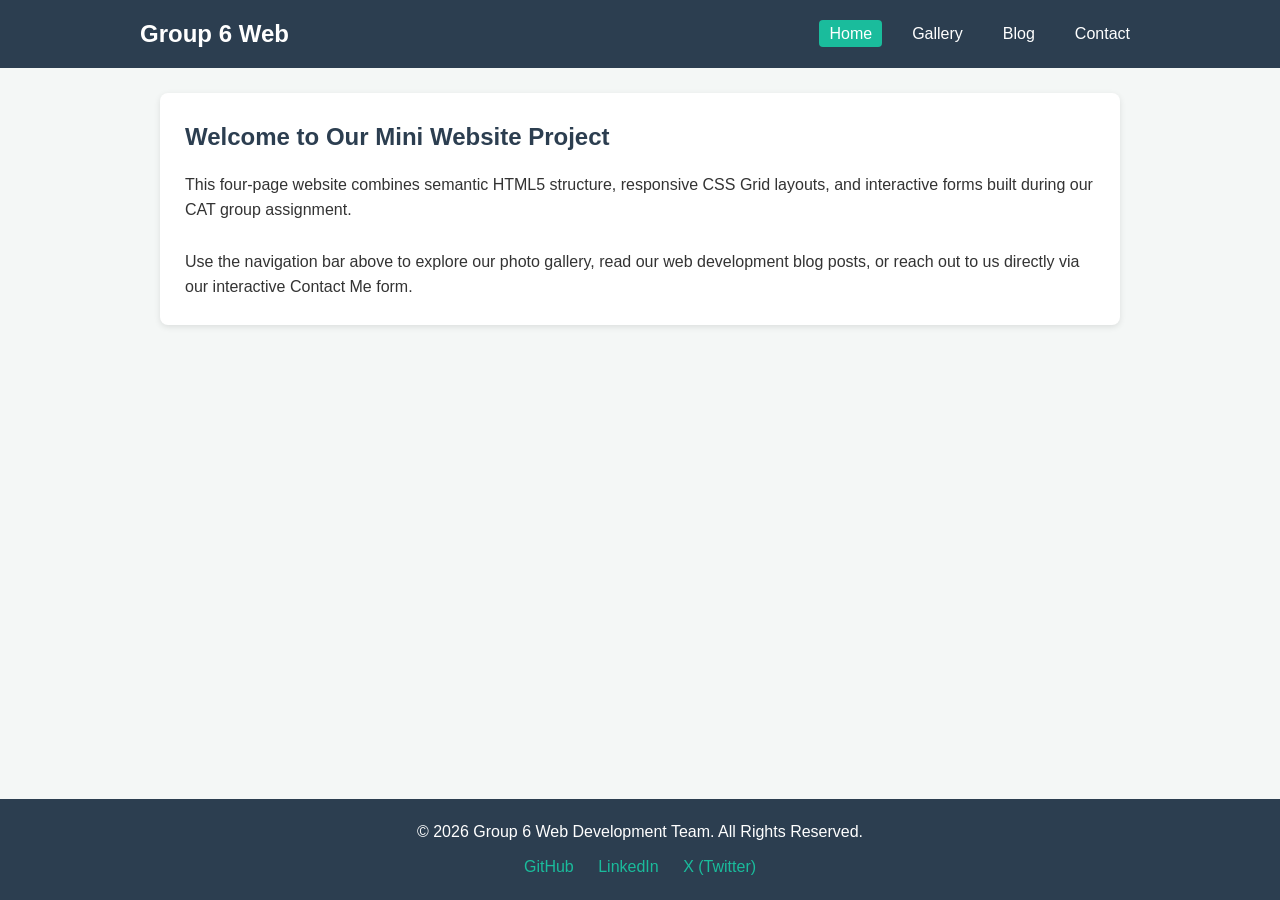
<file: index.html>
<!DOCTYPE html>
<html lang="en">
<head>
    <meta charset="UTF-8">
    <meta name="viewport" content="width=device-width, initial-scale=1.0">
    <title>Home | Group 6 Mini Website</title>
    <link rel="stylesheet" href="style.css">
</head>
<body>

    <header>
        <div class="nav-container">
            <a href="index.html" class="logo">Group 6 Web</a>
            <input type="checkbox" id="menu-toggle">
            <label for="menu-toggle" class="hamburger">&#9776;</label>
            <ul class="nav-links">
                <li><a href="index.html" class="active">Home</a></li>
                <li><a href="gallery.html">Gallery</a></li>
                <li><a href="blog.html">Blog</a></li>
                <li><a href="contact.html">Contact</a></li>
            </ul>
        </div>
    </header>

    <main>
        <section class="card">
            <h1>Welcome to Our Mini Website Project</h1>
            <p>This four-page website combines semantic HTML5 structure, responsive CSS Grid layouts, and interactive forms built during our CAT group assignment.</p>
            <br>
            <p>Use the navigation bar above to explore our photo gallery, read our web development blog posts, or reach out to us directly via our interactive Contact Me form.</p>
        </section>
    </main>

    <footer>
        <p>&copy; 2026 Group 6 Web Development Team. All Rights Reserved.</p>
        <div class="social-links">
            <a href="https://github.com" target="_blank">GitHub</a>
            <a href="https://linkedin.com" target="_blank">LinkedIn</a>
            <a href="https://twitter.com" target="_blank">X (Twitter)</a>
        </div>
    </footer>

</body>
</html>
</file>
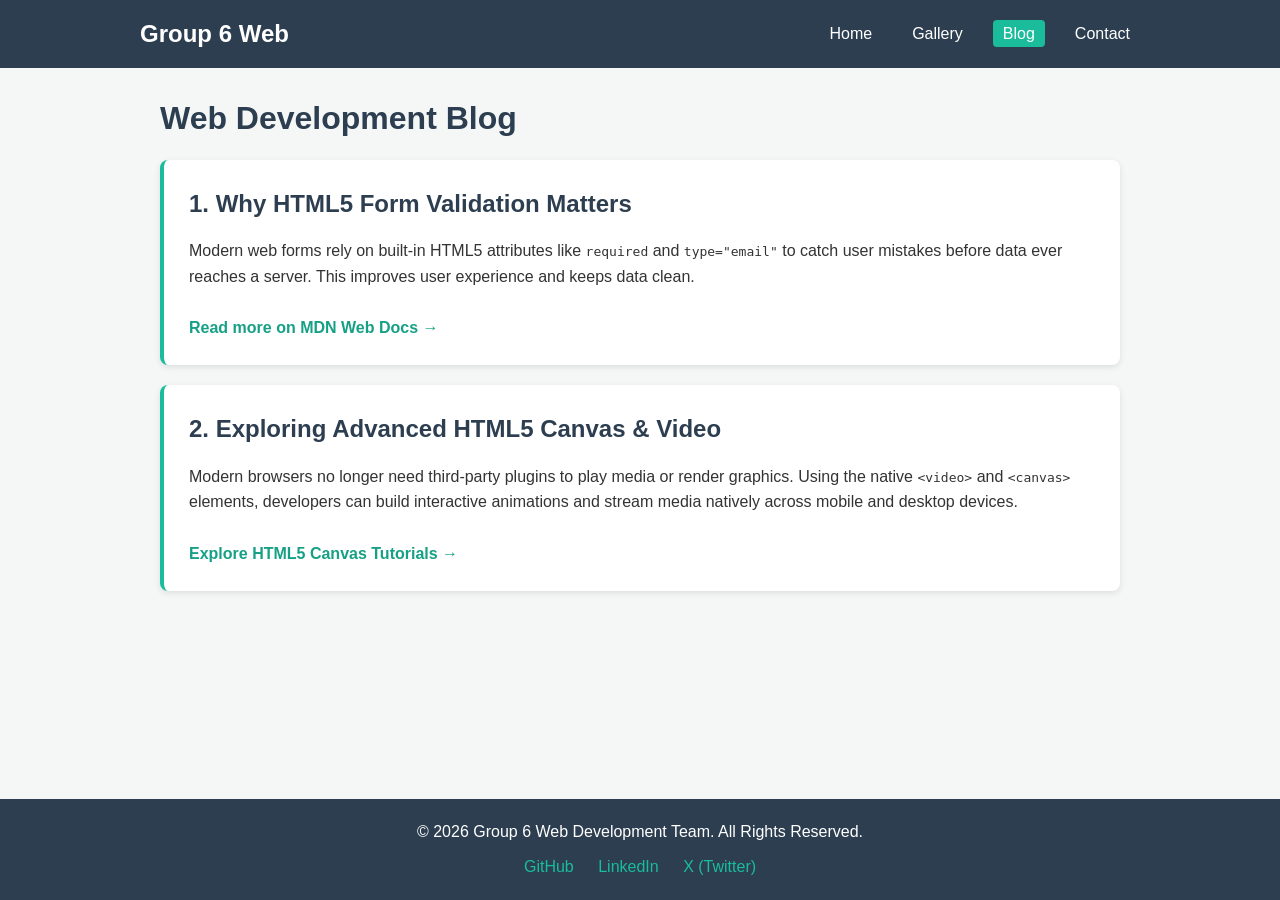
<file: blog.HTML>
<!DOCTYPE html>
<html lang="en">
<head>
    <meta charset="UTF-8">
    <meta name="viewport" content="width=device-width, initial-scale=1.0">
    <title>Blog | Group 6 Mini Website</title>
    <link rel="stylesheet" href="style.css">
</head>
<body>

    <header>
        <div class="nav-container">
            <a href="index.html" class="logo">Group 6 Web</a>
            <input type="checkbox" id="menu-toggle">
            <label for="menu-toggle" class="hamburger">&#9776;</label>
            <ul class="nav-links">
                <li><a href="index.html">Home</a></li>
                <li><a href="gallery.html">Gallery</a></li>
                <li><a href="blog.html" class="active">Blog</a></li>
                <li><a href="contact.html">Contact</a></li>
            </ul>
        </div>
    </header>

    <main>
        <h1>Web Development Blog</h1>

        <article class="card blog-post">
            <h2>1. Why HTML5 Form Validation Matters</h2>
            <p>Modern web forms rely on built-in HTML5 attributes like <code>required</code> and <code>type="email"</code> to catch user mistakes before data ever reaches a server. This improves user experience and keeps data clean.</p>
            <br>
            <a href="https://mozilla.org" target="_blank">Read more on MDN Web Docs &rarr;</a>
        </article>

        <article class="card blog-post">
            <h2>2. Exploring Advanced HTML5 Canvas &amp; Video</h2>
            <p>Modern browsers no longer need third-party plugins to play media or render graphics. Using the native <code>&lt;video&gt;</code> and <code>&lt;canvas&gt;</code> elements, developers can build interactive animations and stream media natively across mobile and desktop devices.</p>
            <br>
            <a href="https://w3schools.com" target="_blank">Explore HTML5 Canvas Tutorials &rarr;</a>
        </article>
    </main>

    <footer>
        <p>&copy; 2026 Group 6 Web Development Team. All Rights Reserved.</p>
        <div class="social-links">
            <a href="https://github.com" target="_blank">GitHub</a>
            <a href="https://linkedin.com" target="_blank">LinkedIn</a>
            <a href="https://twitter.com" target="_blank">X (Twitter)</a>
        </div>
    </footer>

</body>
</html>
</file>
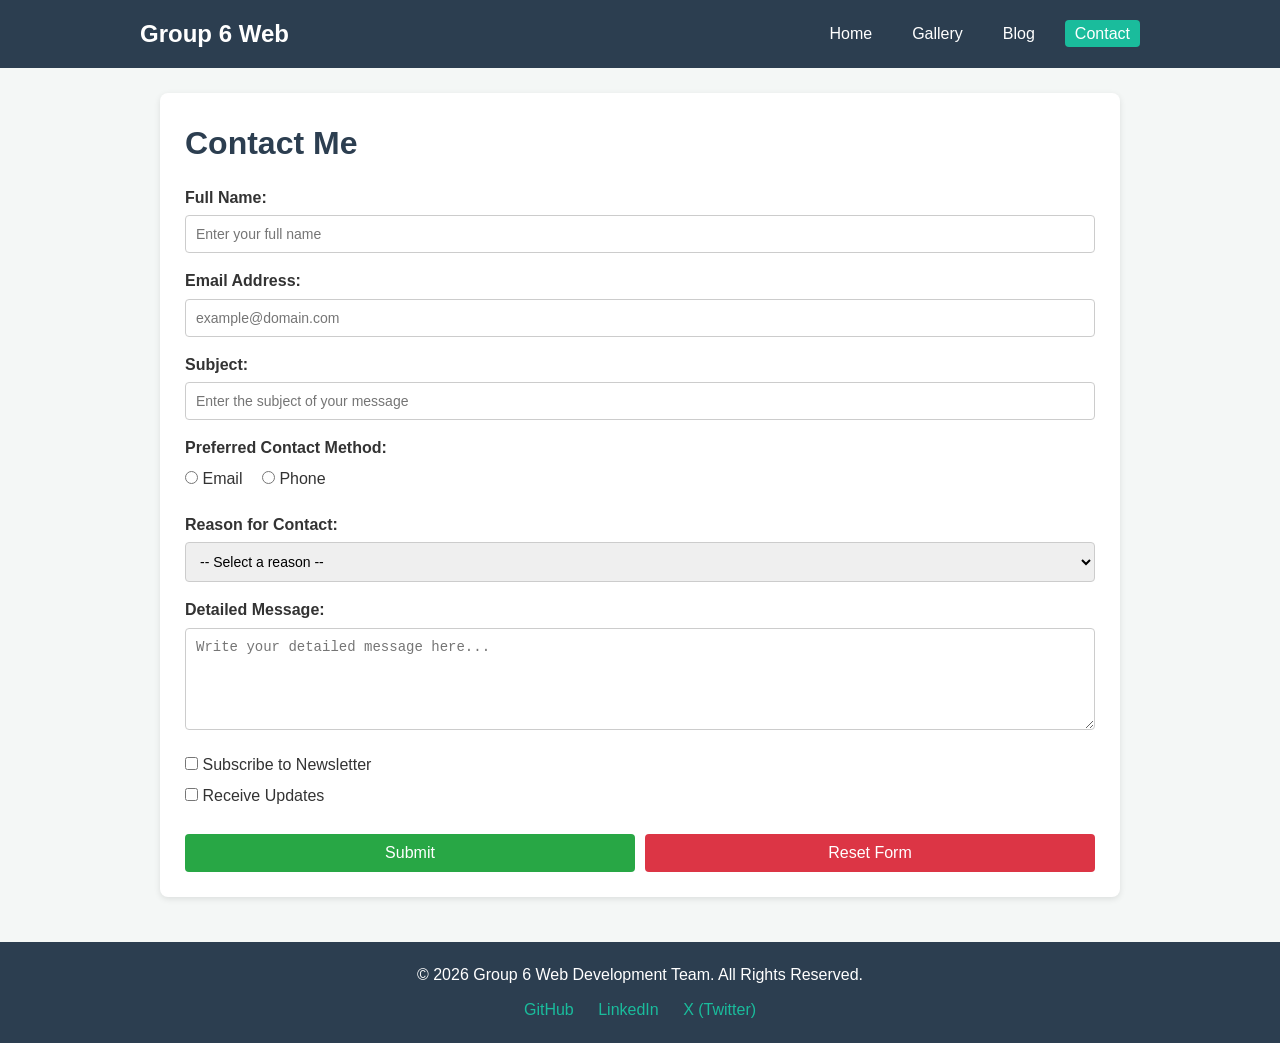
<file: contact.HTML>
<!DOCTYPE html>
<html lang="en">
<head>
    <meta charset="UTF-8">
    <meta name="viewport" content="width=device-width, initial-scale=1.0">
    <title>Contact | Group 6 Mini Website</title>
    <link rel="stylesheet" href="style.css">
</head>
<body>

    <header>
        <div class="nav-container">
            <a href="index.html" class="logo">Group 6 Web</a>
            <input type="checkbox" id="menu-toggle">
            <label for="menu-toggle" class="hamburger">&#9776;</label>
            <ul class="nav-links">
                <li><a href="index.html">Home</a></li>
                <li><a href="gallery.html">Gallery</a></li>
                <li><a href="blog.html">Blog</a></li>
                <li><a href="contact.html" class="active">Contact</a></li>
            </ul>
        </div>
    </header>

    <main>
        <div class="card">
            <h1>Contact Me</h1>
            <form action="#" method="POST">
                
                <div class="form-group">
                    <label for="name">Full Name:</label>
                    <input type="text" id="name" name="name" placeholder="Enter your full name" required>
                </div>

                <div class="form-group">
                    <label for="email">Email Address:</label>
                    <input type="email" id="email" name="email" placeholder="example@domain.com" required>
                </div>

                <div class="form-group">
                    <label for="subject">Subject:</label>
                    <input type="text" id="subject" name="subject" placeholder="Enter the subject of your message" required>
                </div>

                <div class="form-group">
                    <label>Preferred Contact Method:</label>
                    <input type="radio" id="contact-email" name="contact_method" value="email" required>
                    <label for="contact-email" class="inline-label">Email</label>

                    <input type="radio" id="contact-phone" name="contact_method" value="phone">
                    <label for="contact-phone" class="inline-label">Phone</label>
                </div>

                <div class="form-group">
                    <label for="reason">Reason for Contact:</label>
                    <select id="reason" name="reason" required>
                        <option value="" disabled selected>-- Select a reason --</option>
                        <option value="feedback">Feedback</option>
                        <option value="support">Support</option>
                        <option value="collaboration">Collaboration</option>
                    </select>
                </div>

                <div class="form-group">
                    <label for="message">Detailed Message:</label>
                    <textarea id="message" name="message" rows="5" placeholder="Write your detailed message here..." required></textarea>
                </div>

                <div class="form-group">
                    <div>
                        <input type="checkbox" id="newsletter" name="newsletter" value="yes">
                        <label for="newsletter" class="inline-label">Subscribe to Newsletter</label>
                    </div>
                    <div>
                        <input type="checkbox" id="updates" name="updates" value="yes">
                        <label for="updates" class="inline-label">Receive Updates</label>
                    </div>
                </div>

                <div class="button-group">
                    <button type="submit">Submit</button>
                    <button type="reset">Reset Form</button>
                </div>

            </form>
        </div>
    </main>

    <footer>
        <p>&copy; 2026 Group 6 Web Development Team. All Rights Reserved.</p>
        <div class="social-links">
            <a href="https://github.com" target="_blank">GitHub</a>
            <a href="https://linkedin.com" target="_blank">LinkedIn</a>
            <a href="https://twitter.com" target="_blank">X (Twitter)</a>
        </div>
    </footer>

</body>
</html>
</file>
<file: style.css>
/* General Reset & Typography */
* {
    box-sizing: border-box;
    margin: 0;
    padding: 0;
}

body {
    font-family: 'Segoe UI', Tahoma, Geneva, Verdana, sans-serif;
    line-height: 1.6;
    background-color: #f4f7f6;
    color: #333;
    display: flex;
    flex-direction: column;
    min-height: 100vh;
}

/* Consistent Navigation Bar & Hamburger Menu */
header {
    background-color: #2c3e50;
    color: #fff;
    padding: 15px 20px;
}

.nav-container {
    max-width: 1000px;
    margin: 0 auto;
    display: flex;
    justify-content: space-between;
    align-items: center;
    flex-wrap: wrap;
}

.logo {
    font-size: 1.5rem;
    font-weight: bold;
    text-decoration: none;
    color: #fff;
}

/* Pure CSS Hamburger Toggle */
#menu-toggle {
    display: none;
}

.hamburger {
    display: none;
    font-size: 1.8rem;
    cursor: pointer;
    user-select: none;
}

.nav-links {
    list-style: none;
    display: flex;
    gap: 20px;
}

.nav-links a {
    color: #fff;
    text-decoration: none;
    font-weight: 500;
    padding: 5px 10px;
    border-radius: 4px;
    transition: background 0.3s;
}

.nav-links a:hover, .nav-links a.active {
    background-color: #1abc9c;
}

/* Responsive Navigation for Mobile Screens */
@media (max-width: 650px) {
    .hamburger {
        display: block;
    }
    .nav-links {
        display: none;
        width: 100%;
        flex-direction: column;
        text-align: center;
        padding-top: 15px;
    }
    #menu-toggle:checked + .hamburger + .nav-links {
        display: flex;
    }
}

/* Main Content Container */
main {
    flex: 1;
    max-width: 1000px;
    width: 100%;
    margin: 25px auto;
    padding: 0 20px;
}

.card {
    background: #fff;
    padding: 25px;
    border-radius: 8px;
    box-shadow: 0 2px 6px rgba(0, 0, 0, 0.1);
    margin-bottom: 20px;
}

h1, h2 {
    color: #2c3e50;
    margin-bottom: 15px;
}

/* Gallery Grid Layout */
.gallery-grid {
    display: grid;
    grid-template-columns: repeat(auto-fit, minmax(220px, 1fr));
    gap: 15px;
}

.gallery-item {
    background: #fff;
    padding: 10px;
    border-radius: 8px;
    box-shadow: 0 2px 5px rgba(0,0,0,0.1);
    text-align: center;
}

.gallery-item img {
    width: 100%;
    height: 180px;
    object-fit: cover;
    border-radius: 5px;
}

/* Blog Styling */
.blog-post {
    border-left: 4px solid #1abc9c;
}

.blog-post a {
    color: #16a085;
    font-weight: bold;
    text-decoration: none;
}

.blog-post a:hover {
    text-decoration: underline;
}

/* Group 6 Contact Form Styling */
.form-group {
    margin-bottom: 15px;
}

label {
    display: block;
    margin-bottom: 5px;
    font-weight: bold;
}

.inline-label {
    display: inline-block;
    font-weight: normal;
    margin-right: 15px;
}

input[type="text"],
input[type="email"],
select,
textarea {
    width: 100%;
    padding: 10px;
    border: 1px solid #ccc;
    border-radius: 4px;
    font-size: 14px;
}

.button-group {
    display: flex;
    gap: 10px;
    margin-top: 20px;
}

button {
    flex: 1;
    padding: 10px;
    border: none;
    border-radius: 4px;
    font-size: 16px;
    cursor: pointer;
    color: #fff;
}

button[type="submit"] { background-color: #28a745; }
button[type="submit"]:hover { background-color: #218838; }

button[type="reset"] { background-color: #dc3545; }
button[type="reset"]:hover { background-color: #c82333; }

/* Bonus: Footer with Copyright & Social Links */
footer {
    background-color: #2c3e50;
    color: #fff;
    text-align: center;
    padding: 20px;
    margin-top: auto;
}

.social-links {
    margin-top: 10px;
}

.social-links a {
    color: #1abc9c;
    margin: 0 10px;
    text-decoration: none;
}

.social-links a:hover {
    text-decoration: underline;
}
</file>
